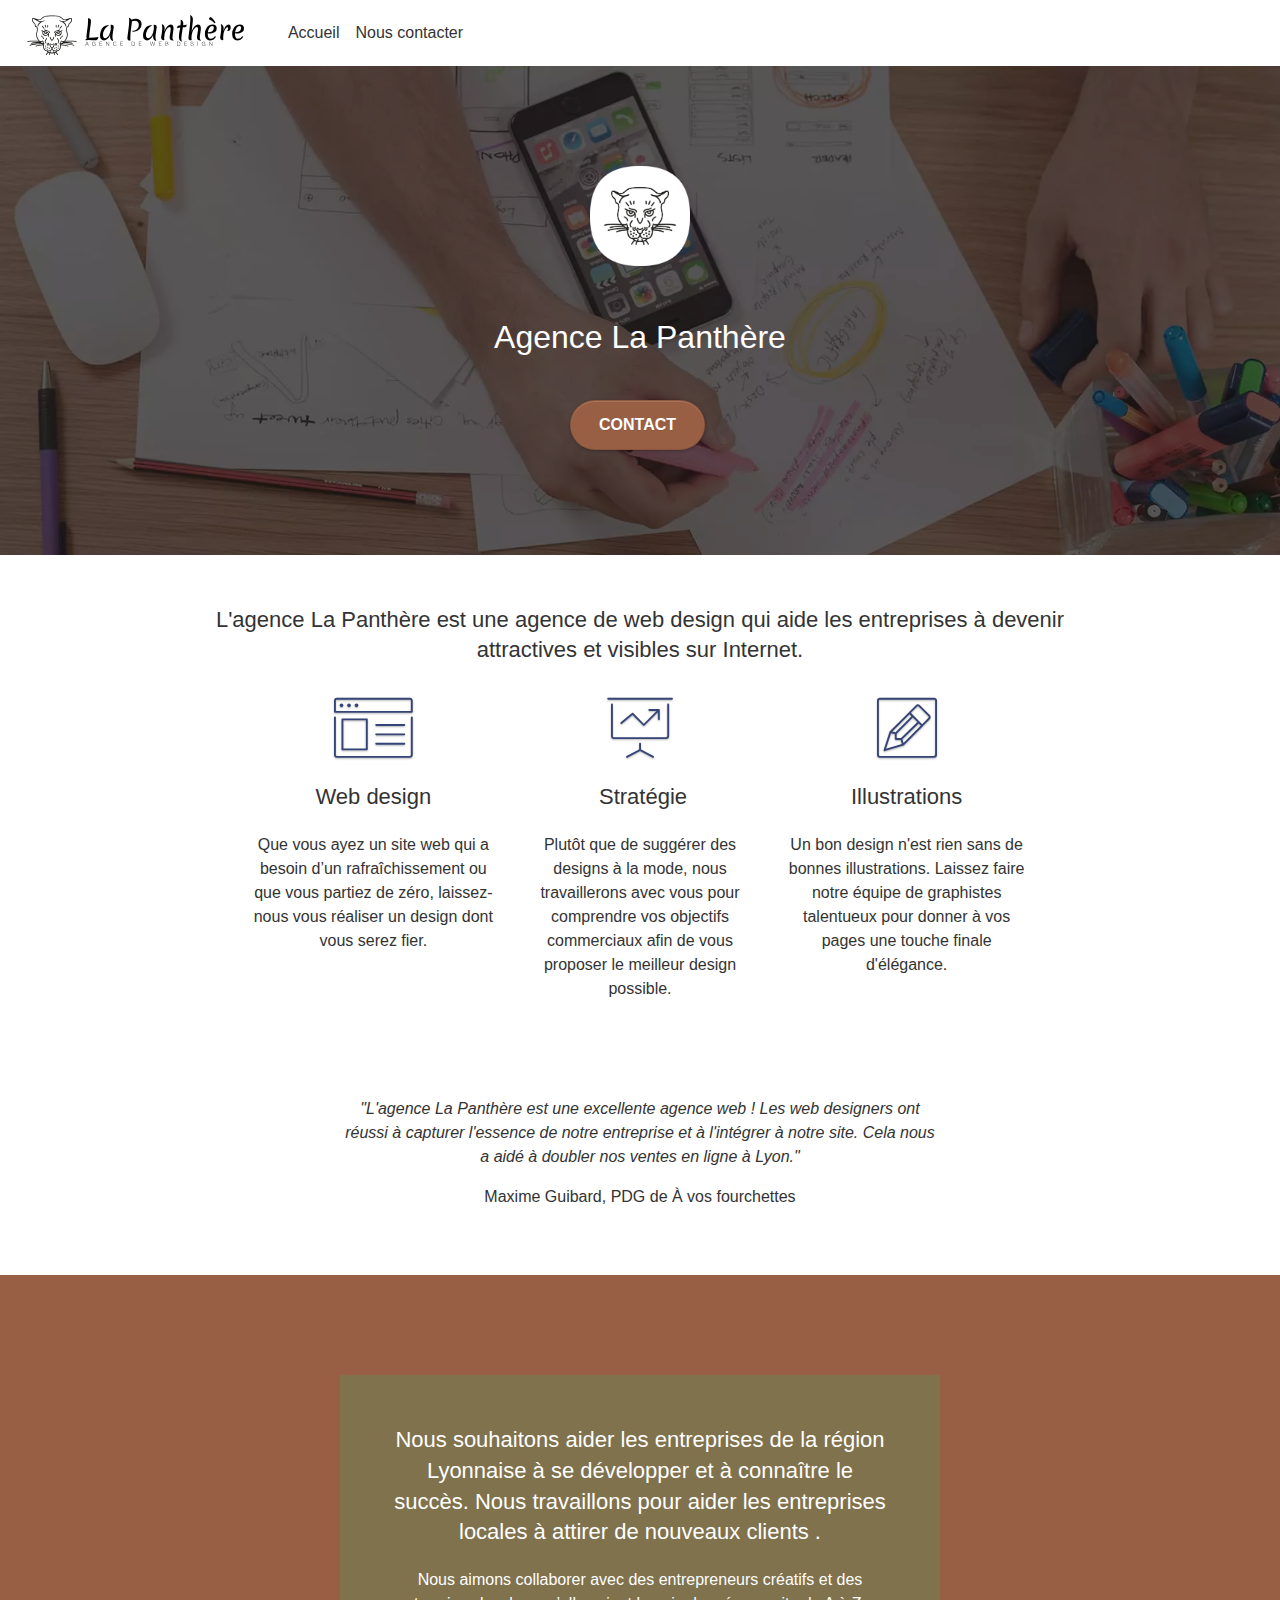
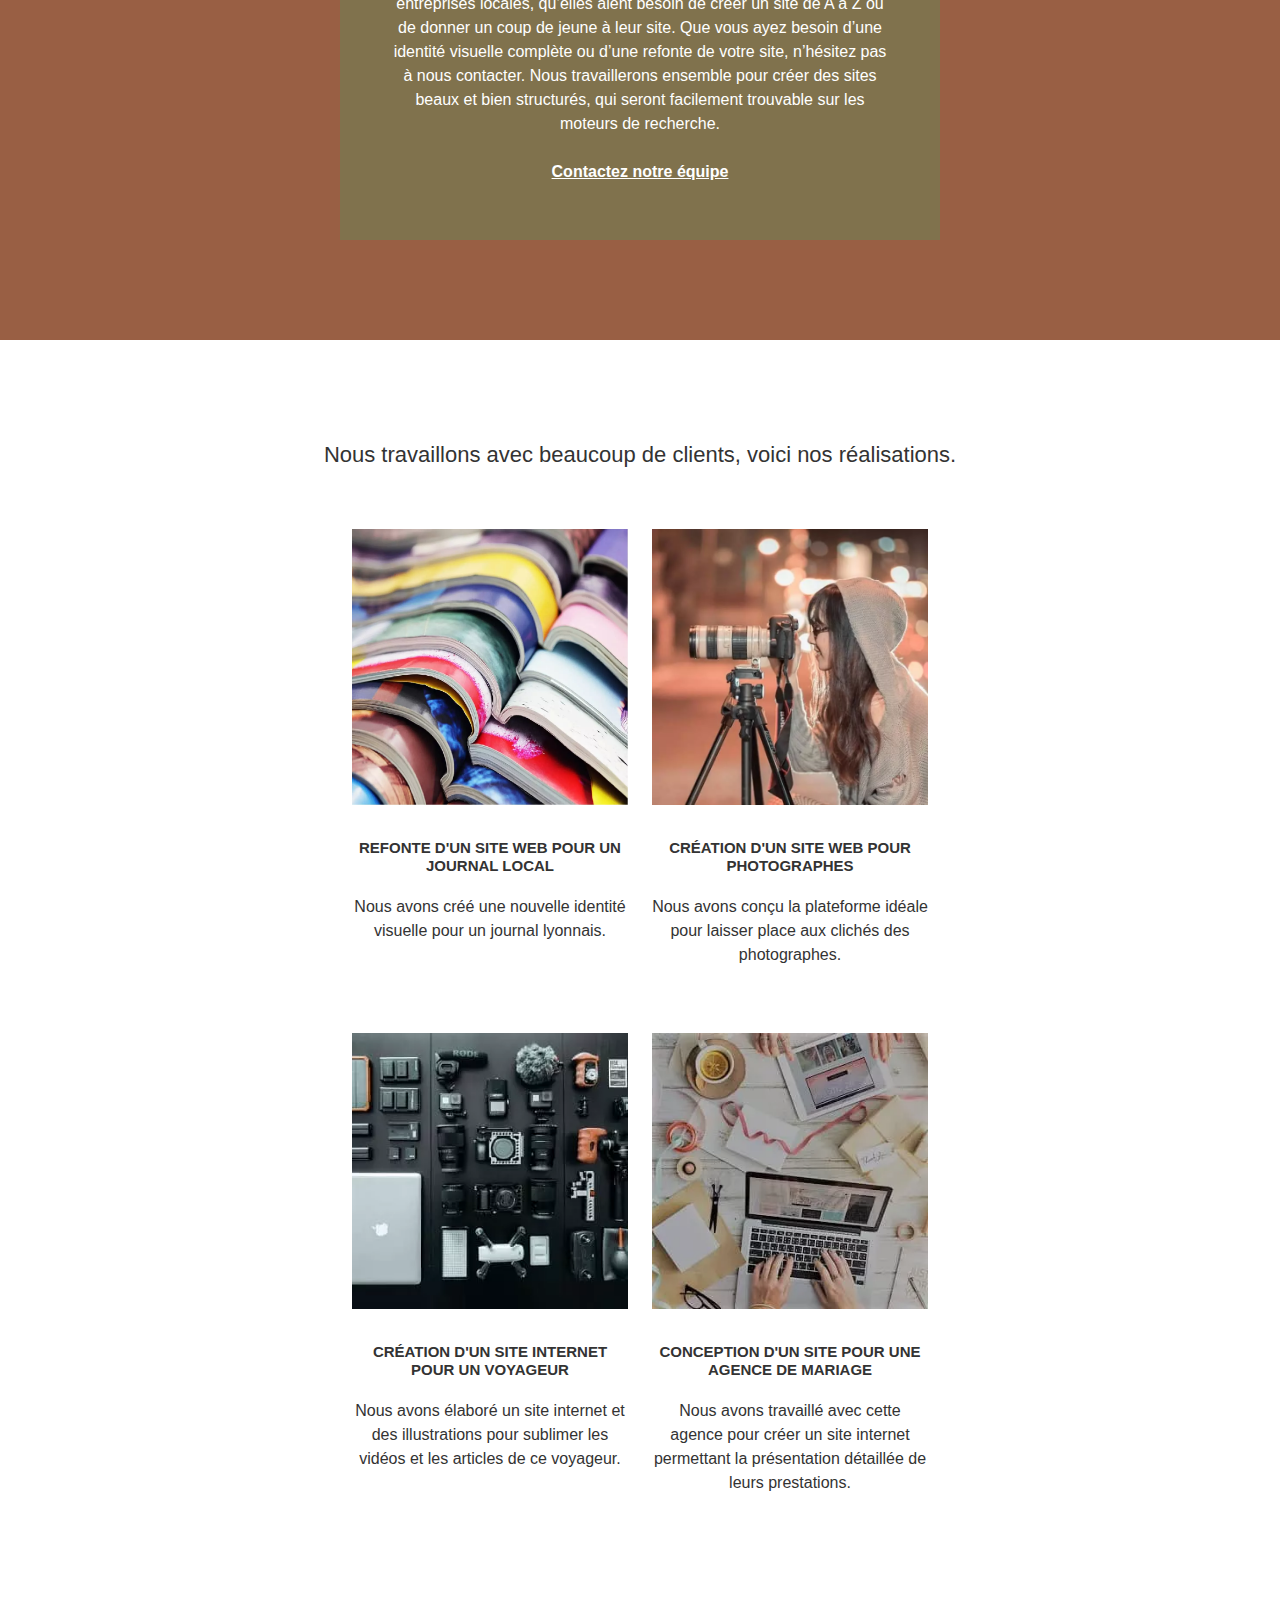
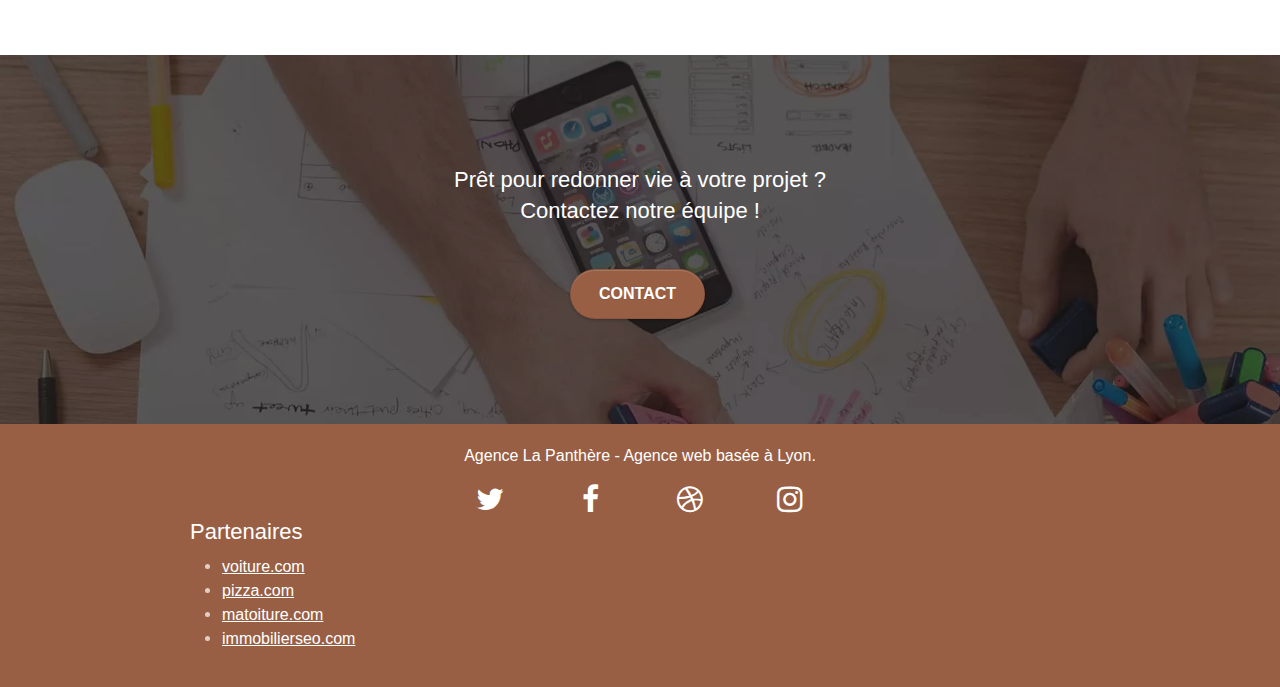
<file: index.html>
<!doctype html>
<html lang="fr">

<head>
	<meta charset="utf-8">
	<meta name="description"
		content="L'agence La Panthère est une agence de web design qui aide les entreprises à devenir attractives et visibles sur Internet.">
	<meta name="viewport" content="width=device-width, initial-scale=1.0, viewport-fit=cover">
	<link rel="shortcut icon" type="image/png" href="favicon.jpg">

	<link rel="stylesheet" type="text/css" href="./css/bootstrap.css">
	<link rel="stylesheet" type="text/css" href="style.css">
	<link rel="stylesheet" type="text/css" href="./css/font-awesome.css">
	<link rel="stylesheet" type="text/css" href="./css/et-line.css">
	<link rel="stylesheet" type="text/css" href="./css/normalize.css">


	<script src="./js/jquery-3.6.1.js" async></script>
	<script src="./js/bootstrap.js" async></script>
	<script src="./js/blocs.js" async></script>
	<script src="./js/jquery.touchSwipe.js" async></script>

	<title>La Panthère - Agence de web design</title>


	<!-- Analytics -->

	<!-- Google tag (gtag.js) -->
	<script async src="https://www.googletagmanager.com/gtag/js?id=G-NSWCJ4ZH9M"></script>
	<script>
		window.dataLayer = window.dataLayer || [];
		function gtag() { dataLayer.push(arguments); }
		gtag('js', new Date());

		gtag('config', 'G-NSWCJ4ZH9M');
	</script>

	<!-- Analytics END -->

</head>

<body>
<header class="bgc-white l-bloc">
	<nav class="navbar navbar-expand-lg">
		<div class="container-fluid">
			<a class="navbar-brand" href="index.html">
				<img src="img/agence-la-panthere-monochrome.svg" alt="logo de La Panthère" height="40" >
			</a>
			<button class="navbar-toggler" type="button" data-bs-toggle="collapse" data-bs-target="#navbarSupportedContent" aria-controls="navbarSupportedContent" aria-expanded="false" aria-label="Toggle navigation">
				<span class="navbar-toggler-icon"></span>
			</button>
			<div class="collapse navbar-collapse" id="navbarSupportedContent">
				<ul class="navbar-nav me-auto mb-2 mb-lg-0">
					<li class="nav-item">
						<a class="nav-link" href="index.html">Accueil</a>
					</li>
					<li class="nav-item">
						<a class="nav-link" href="contact.html">Nous contacter</a>
					</li>
				</ul>
			</div>
		</div>
	</nav>
</header>

	<main>
		<!-- bloc-1-presentation -->
		<section class="d-bloc bg-t-edge b-parallax"
			id="bloc-1-hero">
			<div class="container bloc-lg bg-banniere">
				<div class="row tight-width-whitespace">
					<div class="col-sm-12" id="presentation-text">
						<img src="img/logo.png" class="center-block image-resize-mode" width="100"
							alt="Logo du site La Panthère" >
						<h1 class="text-center hero-bloc-text white">
							Agence La Panthère
						</h1>
						<div class="text-center">
							<a href="contact.html" class="btn btn-lg btn-clean btn-rd cta-hero btn-atomic-tangerine"
								id="cta-hero">Contact</a>
						</div>
					</div>
				</div>
			</div>
		</section>
		<!-- bloc-1-presentation END -->

		<!-- bloc-2-services -->
		<section class="bgc-white l-bloc container bloc-md" id="bloc-2-services">
			<div class="row">
				<div class="col-sm-12 text-center">
					<h2>L'agence La Panthère est une agence de web design qui aide les entreprises à devenir attractives
						et visibles sur Internet.</h2>
				</div>
			</div>
			<div class="row voffset-lg med-width-whitespace">
				<div class="col-sm-4">
					<div class="text-center">
						<span class="et-icon-browser sm-shadow icon-dark-slate-blue icons icon-lg"></span>
					</div>
					<h2 class="mg-md text-center">
						Web design
					</h2>
					<p class="text-center ">
						Que vous ayez un site web qui a besoin d&rsquo;un rafraîchissement ou que vous partiez de
						zéro, laissez-nous vous réaliser un design dont vous serez fier.
					</p>
				</div>
				<div class="col-sm-4">
					<div class="text-center">
						<span class="et-icon-presentation sm-shadow icon-dark-slate-blue icons icon-lg"></span>
					</div>
					<h2 class="mg-md text-center">
						&nbsp;Stratégie
					</h2>
					<p class="text-center ">
						Plutôt que de suggérer des designs à la mode, nous travaillerons avec vous pour comprendre
						vos objectifs commerciaux afin de vous proposer le meilleur design possible.<br>
					</p>
				</div>
				<div class="col-sm-4">
					<div class="text-center">
						<span class="et-icon-edit sm-shadow icon-dark-slate-blue icons icon-lg"></span>
					</div>
					<h2 class="mg-md text-center">
						Illustrations
					</h2>
					<p class="text-center ">
						Un bon design n'est rien sans de bonnes illustrations. Laissez faire notre équipe de
						graphistes talentueux pour donner à vos pages une touche finale d'élégance.
					</p>
				</div>
			</div>
			<div class="row voffset-lg voffset" id="testimonial">
				<div class="col-xs-12 col-md-8 col-md-offset-2 text-center">
					<blockquote>
						<p>"L'agence La Panthère est une excellente agence web ! Les web designers ont réussi à
							capturer l'essence de notre entreprise et à l'intégrer à notre site. Cela nous a aidé à
							doubler nos ventes en ligne à Lyon."</p>
					</blockquote>
					<p>Maxime Guibard, PDG de À vos fourchettes</p>
				</div>
			</div>
		</section>
		<!-- bloc-2-services END -->

		<!-- bloc-3-what-i-do -->
		<section class="tc-white bgc-atomic-tangerine bg-presentation d-bloc b-parallax"
			id="bloc-3-what-i-do">
			<div class="container bloc-lg">
				<div class="row tight-width-whitespace black-background">
					<div class="col-sm-12">
						<h2 class="mg-md text-center white">
							Nous souhaitons aider les entreprises de la région Lyonnaise à se développer et à connaître
							le succès. Nous travaillons pour aider les entreprises locales à attirer de nouveaux clients
							.<br>
						</h2>
						<p class="text-center white">
							Nous aimons collaborer avec des entrepreneurs créatifs et des entreprises locales, qu’elles
							aient besoin de créer un site de A à Z ou de donner un coup de jeune à leur site. Que vous
							ayez besoin d’une identité visuelle complète ou d’une refonte de votre site, n’hésitez pas à
							nous contacter. Nous travaillerons ensemble pour créer des sites beaux et bien structurés,
							qui seront facilement trouvable sur les moteurs de recherche. <br><br><a
								class="ltc-white bold-link" href="contact.html">Contactez notre équipe</a><br>
						</p>
					</div>
				</div>
			</div>
		</section>
		<!-- bloc-3-what-i-do END -->

		<!-- bloc-4-portfolio -->
		<section class="bgc-white bg-lines-h2-bg bg-repeat l-bloc" id="bloc-4-portfolio">
			<div class="container bloc-lg">
				<div class="row">
					<div class="col-sm-12 text-center">
						<h2>Nous travaillons avec beaucoup de clients, voici nos réalisations.</h2>
					</div>
				</div>
				<div class="row tight-width-whitespace portfolio-row">
					<article class="col-sm-6">
						<a href="#" data-lightbox="img/1.webp" data-gallery-id="gallery-1"
							data-caption="Refonte d'un site web pour un journal local" data-frame="snapshot-lb"><img
								src="img/pile-de-livres-ouverts.webp" alt="Pile de livres ouverts"
								class="img-responsive portfolio-thumb"
								width="276" height="276"></a>
						<h3 class="mg-md text-center">
							Refonte d'un site web pour un journal local
						</h3>
						<p class="text-center">
							Nous avons créé une nouvelle identité visuelle pour un journal lyonnais.
						</p>
					</article>
					<article class="col-sm-6">
						<a href="#" data-lightbox="img/2.webp" data-gallery-id="gallery-1"
							data-caption="Création d'un site web pour photographes" data-frame="snapshot-lb"><img
								src="img/photographe-de-profil-avec-son-appareil-photo.webp" class="img-responsive portfolio-thumb"
								alt="Photographe de profil avec son appareil photo"
								width="276" height="276"></a>
						<h3 class="mg-md text-center">
							Création d'un site web pour photographes
						</h3>
						<p class="text-center">
							Nous avons conçu la plateforme idéale pour laisser place aux clichés des photographes.
						</p>
					</article>
				</div>
				<div class="row tight-width-whitespace portfolio-row">
					<article class="col-sm-6">
						<a href="#" data-lightbox="img/3.webp" data-gallery-id="gallery-1"
							data-caption="Création d'un site internet pour un voyageur" data-frame="snapshot-lb"><img
								src="img/matériel-de-photographie-disposé-sur-une-table.webp" class="img-responsive portfolio-thumb"
								alt="Matériel de photographie disposé sur une table"
								width="276" height="276"></a>
						<h3 class="mg-md text-center">
							Création d'un site internet pour un voyageur
						</h3>
						<p class="text-center">
							Nous avons élaboré un site internet et des illustrations pour sublimer les vidéos et les
							articles de ce voyageur.
						</p>
					</article>
					<article class="col-sm-6">
						<a href="#" data-lightbox="img/4.webp" data-gallery-id="gallery-1"
							data-caption="Conception d'un site pour une agence de mariage" data-frame="snapshot-lb"><img
								src="img/fournitures-du-bureau-disposées-sur-in-table.webp" class="img-responsive portfolio-thumb"
								alt="Fournitures du bureau disposées sur in table"
								width="276" height="276"></a>
						<h3 class="mg-md text-center">
							Conception d'un site pour une agence de mariage
						</h3>
						<p class="text-center">
							Nous avons travaillé avec cette agence pour créer un site internet permettant la
							présentation détaillée de leurs prestations.
						</p>
					</article>
				</div>
			</div>
		</section>
		<!-- bloc-4-portfolio END -->

		<!-- bloc-5-cta -->
		<section class="d-bloc" id="bloc-5-cta">
			<div class="container bloc-lg bg-banniere">
				<div class="row">
					<div class="col-sm-12 text-center">
						<h2 class="mg-md text-center white">
							Prêt pour redonner vie à votre projet ?<br>Contactez notre équipe !
						</h2>
						<a href="contact.html"
							class="btn btn-atomic-tangerine btn-clean btn-rd btn-lg cta-hero">Contact</a>
					</div>
				</div>
			</div>
		</section>
		<!-- bloc-5-cta END -->
	</main>
	<footer class="bgc-atomic-tangerine d-bloc">
		<div class="container bloc-sm">
			<div class="row">
				<div class="col-sm-12">
					<p class="text-center white">
						Agence La Panthère - Agence web basée à Lyon.<br>
					</p>
					<div class="row row-no-gutters social">
						<div class="col-sm-3">
							<div class="text-center">
								<a class="social" href="https://twitter.com"  aria-label="Twitter">
									<i class="fa fa-twitter icon-md"></i>
								</a>
							</div>
						</div>
						<div class="col-sm-3">
							<div class="text-center">
								<a class="social" href="https://facebook.com" aria-label="Facebook">
									<i class="fa fa-facebook icon-md"></i>
								</a>
							</div>
						</div>
						<div class="col-sm-3">
							<div class="text-center">
								<a class="social" href="https://dribbble.com" aria-label="Dribbble">
									<i class="fa fa-dribbble icon-md"></i>
								</a>
							</div>
						</div>
						<div class="col-sm-3">
							<div class="text-center">
								<a class="social" href="https://instagram.com" aria-label="Instagram">
									<i class="fa fa-instagram icon-md"></i>
								</a>
							</div>
						</div>
					</div>
					<div class="col-sm-4">
						<h2 class="white">Partenaires</h2>
						<ul>
							<li><a class="white" href="voiture.com">voiture.com</a></li>
							<li><a class="white" href="pizza.com">pizza.com</a></li>
							<li><a class="white" href="matoiture.com">matoiture.com</a></li>
							<li><a class="white" href="immobilierseo.com">immobilierseo.com</a></li>
						</ul>
					</div>
				</div>
			</div>
		</div>
	</footer>
</body>

</html>
</file>
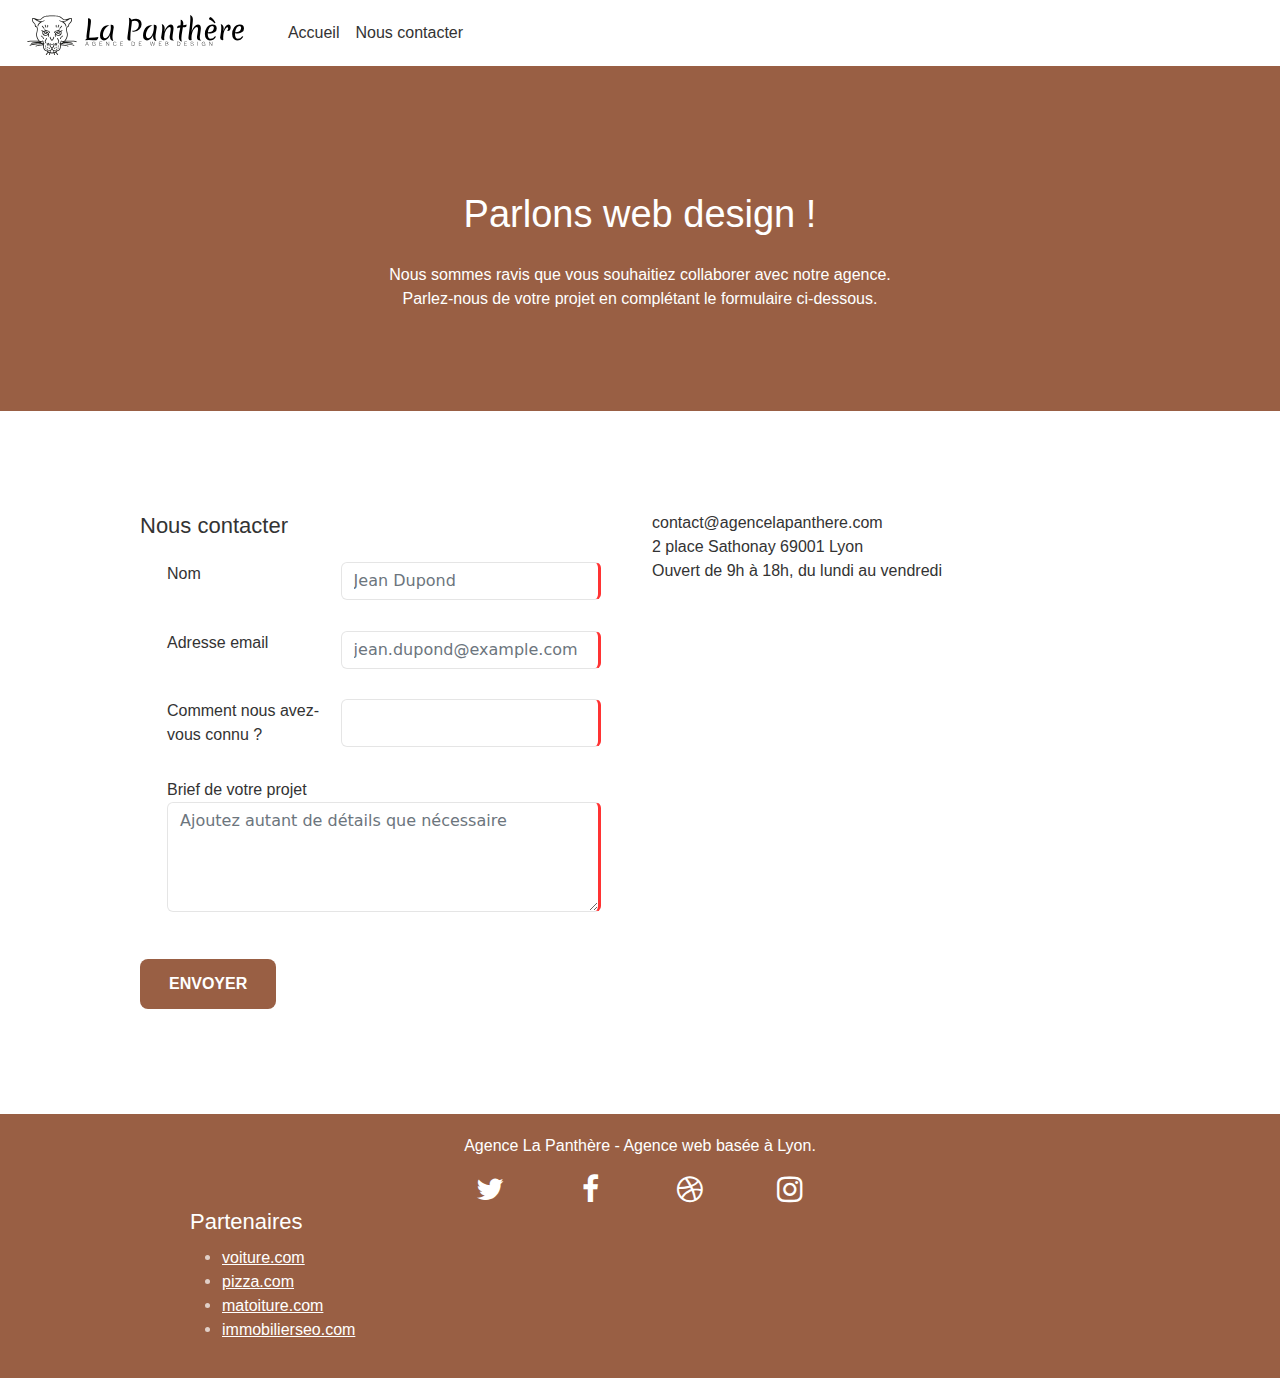
<file: contact.html>
<!doctype html>
<html lang="fr">

<head>
	<meta charset="utf-8">
	<meta name="description"
		content="L'agence La Panthère est une agence de web design qui aide les entreprises à devenir attractives et visibles sur Internet.">
	<meta name="viewport" content="width=device-width, initial-scale=1.0, viewport-fit=cover">
	<link rel="shortcut icon" type="image/png" href="favicon.jpg">

	<link rel="stylesheet" type="text/css" href="./css/bootstrap.css">
	<link rel="stylesheet" type="text/css" href="style.css">
	<link rel="stylesheet" type="text/css" href="./css/font-awesome.css">
	<link rel="stylesheet" type="text/css" href="./css/et-line.css">
	<link rel="stylesheet" type="text/css" href="./css/normalize.css">

	<script src="./js/jquery-3.6.1.js" async></script>
	<script src="./js/bootstrap.js" async></script>
	<script src="./js/blocs.js" async></script>
	<script src="./js/jquery.touchSwipe.js" async></script>

	<title>La Panthère - Agence de web design</title>


	<!-- Analytics -->

	<!-- Google tag (gtag.js) -->
	<script async src="https://www.googletagmanager.com/gtag/js?id=G-NSWCJ4ZH9M"></script>
	<script>
		window.dataLayer = window.dataLayer || [];
		function gtag() { dataLayer.push(arguments); }
		gtag('js', new Date());

		gtag('config', 'G-NSWCJ4ZH9M');
	</script>

	<!-- Analytics END -->

</head>

<body>
	<header class="bgc-white l-bloc">
		<nav class="navbar navbar-expand-lg">
			<div class="container-fluid">
			  <a class="navbar-brand" href="index.html">
				<img src="img/agence-la-panthere-monochrome.svg" alt="logo de La Panthère" height="40" >
			  </a>
			  <button class="navbar-toggler" type="button" data-bs-toggle="collapse" data-bs-target="#navbarSupportedContent" aria-controls="navbarSupportedContent" aria-expanded="false" aria-label="Toggle navigation">
				<span class="navbar-toggler-icon"></span>
			  </button>
			  <div class="collapse navbar-collapse" id="navbarSupportedContent">
				<ul class="navbar-nav me-auto mb-2 mb-lg-0">
					<li class="nav-item">
						<a class="nav-link" href="index.html">Accueil</a>
					</li>
					<li class="nav-item">
						<a class="nav-link" href="contact.html">Nous contacter</a>
					</li>
				</ul>
			  </div>
			</div>
		  </nav>
	</header>
	<main>
		<!-- bloc-6 -->
		<section class="bg-dots-bg bg-repeat bgc-atomic-tangerine d-bloc" id="bloc-6">
			<div class="container bloc-lg">
				<div class="row">
					<div class="col-sm-12">
						<h1 class="text-center hero-bloc-text white">
							Parlons web design !
						</h1>
						<p class="text-center mg-lg white tight-width-whitespace">
							Nous sommes ravis que vous souhaitiez collaborer avec notre agence.<br>
							Parlez-nous de votre projet en complétant le formulaire ci-dessous.
						</p>
					</div>
				</div>
			</div>
		</section>
		<!-- bloc-6 END -->

		<!-- bloc-7 -->
		<section class="bgc-white l-bloc" id="bloc-7">
			<div class="container bloc-lg">
				<div class="row">
					<div class="col-sm-6">
						<h2>Nous contacter</h2>
						<form method="post">
							<fieldset>
								<label>
									Nom
								</label>
								<input name="name" type="text" class="form-control" placeholder="Jean Dupond" size="25"
									required >
							</fieldset>
							<fieldset>
								<label>
									Adresse email
								</label>
								<input name="email" class="form-control" type="email"
									placeholder="jean.dupond@example.com" required >
							</fieldset>
							<fieldset>
								<label>
									Comment nous avez-vous connu ?
								</label>
								<input name="known-from" type="text" class="form-control" required >
							</fieldset>
							<fieldset id="project-description">
								<label>
									Brief de votre projet
								</label>
								<textarea name="message" class="form-control" rows="4" cols="50"
									placeholder="Ajoutez autant de détails que nécessaire" required></textarea>
							</fieldset>
							<button class="bloc-button btn btn-lg btn-block cta-hero btn-atomic-tangerine"
								type="submit">
								Envoyer
							</button>
						</form>
					</div>
					<div class="col-sm-6">
						<p>
							contact@agencelapanthere.com<br>2 place Sathonay 69001 Lyon<br>Ouvert de 9h à 18h, du lundi
							au vendredi<br>
						</p>
					</div>
				</div>
			</div>
		</section>
		<!-- bloc-7 END -->

		<!-- ScrollToTop Button -->
		<a class="bloc-button btn btn-d scrollToTop" onclick="scrollToTarget('1')"><span
				class="fa fa-chevron-up"></span></a>
		<!-- ScrollToTop Button END-->
	</main>
	<footer class="bgc-atomic-tangerine d-bloc">
		<div class="container bloc-sm">
			<div class="row">
				<div class="col-sm-12">
					<p class="text-center white">
						Agence La Panthère - Agence web basée à Lyon.<br>
					</p>
					<div class="row row-no-gutters social">
						<div class="col-sm-3">
							<div class="text-center">
								<a class="social" href="https://twitter.com"  aria-label="Twitter">
									<i class="fa fa-twitter icon-md"></i>
								</a>
							</div>
						</div>
						<div class="col-sm-3">
							<div class="text-center">
								<a class="social" href="https://facebook.com" aria-label="Facebook">
									<i class="fa fa-facebook icon-md"></i>
								</a>
							</div>
						</div>
						<div class="col-sm-3">
							<div class="text-center">
								<a class="social" href="https://dribbble.com" aria-label="Dribbble">
									<i class="fa fa-dribbble icon-md"></i>
								</a>
							</div>
						</div>
						<div class="col-sm-3">
							<div class="text-center">
								<a class="social" href="https://instagram.com" aria-label="Instagram">
									<i class="fa fa-instagram icon-md"></i>
								</a>
							</div>
						</div>
					</div>
					<div class="col-sm-4">
						<h2 class="white">Partenaires</h2>
						<ul>
							<li><a class="white" href="voiture.com">voiture.com</a></li>
							<li><a class="white" href="pizza.com">pizza.com</a></li>
							<li><a class="white" href="matoiture.com">matoiture.com</a></li>
							<li><a class="white" href="immobilierseo.com">immobilierseo.com</a></li>
						</ul>
					</div>
				</div>
			</div>
		</div>
	</footer>
</body>

</html>
</file>
<file: style.css>
body {
    margin: 0;
    padding: 0;
    background: #FFF;
    overflow-x: hidden;
    -webkit-font-smoothing: antialiased;
    -moz-osx-font-smoothing: grayscale;
}

a,
button {
    transition: all .3s ease-in-out;
    outline: none!important;
}

a:hover {
    text-decoration: none;
    cursor: pointer;
}

#page-loading-blocs-notifaction {
    position: fixed;
    top: 0;
    bottom: 0;
    width: 100%;
    z-index: 100000;
    background: #FFFFFF url("img/pageload-spinner.gif") no-repeat center center;
}

section {
    width: 100%;
    clear: both;
    background: 50% 50% no-repeat;
    padding: 0 50px;
    -webkit-background-size: cover;
    -moz-background-size: cover;
    -o-background-size: cover;
    background-size: cover;
    position: relative;
}

section .container {
    padding-left: 0;
    padding-right: 0;
}

.bloc-lg {
    padding: 100px 50px;
}

.bloc-md {
    padding: 50px;
}

.bloc-sm {
    padding: 20px 50px;
}

.bg-center,
.bg-l-edge,
.bg-r-edge,
.bg-t-edge,
.bg-b-edge,
.bg-tl-edge,
.bg-bl-edge,
.bg-tr-edge,
.bg-br-edge,
.bg-repeat {
    -webkit-background-size: auto!important;
    -moz-background-size: auto!important;
    -o-background-size: auto!important;
    background-size: auto!important;
}

.bg-repeat {
    background: repeat;
}

.bg-t-edge {
    background: top no-repeat;
}

.b-parallax {
    background-attachment: fixed;
}

.d-bloc {
    color: rgba(255, 255, 255, .7);
}

.d-bloc button:hover {
    color: rgba(255, 255, 255, .9);
}

.d-bloc .icon-round,
.d-bloc .icon-square,
.d-bloc .icon-rounded,
.d-bloc .icon-semi-rounded-a,
.d-bloc .icon-semi-rounded-b {
    border-color: rgba(255, 255, 255, .9);
}

.d-bloc .divider-h span {
    border-color: rgba(255, 255, 255, .2);
}

.d-bloc .a-btn,
.d-bloc .navbar a,
.d-bloc .navbar-brand,
.d-bloc a .icon-sm,
.d-bloc a .icon-md,
.d-bloc a .icon-lg,
.d-bloc a .icon-xl,
.d-bloc h1 a,
.d-bloc h2 a,
.d-bloc h3 a,
.d-bloc h4 a,
.d-bloc h5 a,
.d-bloc h6 a,
.d-bloc p a {
    color: white;
}

.d-bloc .a-btn:hover,
.d-bloc .navbar a:hover,
.d-bloc .navbar-brand:hover,
.d-bloc a:hover .icon-sm,
.d-bloc a:hover .icon-md,
.d-bloc a:hover .icon-lg,
.d-bloc a:hover .icon-xl,
.d-bloc h1 a:hover,
.d-bloc h2 a:hover,
.d-bloc h3 a:hover,
.d-bloc h4 a:hover,
.d-bloc h5 a:hover,
.d-bloc h6 a:hover,
.d-bloc p a:hover {
    color: rgba(255, 255, 255, 1);
}

.d-bloc .navbar-toggle .icon-bar {
    background: rgba(255, 255, 255, 1);
}

.d-bloc .btn-wire,
.d-bloc .btn-wire:hover {
    color: rgba(255, 255, 255, 1);
    border-color: rgba(255, 255, 255, 1);
}

.d-bloc .panel {
    color: rgba(0, 0, 0, .5);
}

.d-bloc .panel button:hover {
    color: rgba(0, 0, 0, .7);
}

.d-bloc .panel icon {
    border-color: rgba(0, 0, 0, .7);
}

.d-bloc .panel .divider-h span {
    border-color: rgba(0, 0, 0, .1);
}

.d-bloc .panel .a-btn {
    color: rgba(0, 0, 0, .6);
}

.d-bloc .panel .a-btn:hover {
    color: rgba(0, 0, 0, 1);
}

.d-bloc .panel .btn-wire,
.d-bloc .panel .btn-wire:hover {
    color: rgba(0, 0, 0, .7);
    border-color: rgba(0, 0, 0, .3);
}

.d-bloc .panel,
.l-bloc {
    color: rgba(0, 0, 0, .5);
}

.d-bloc .panel button:hover,
.l-bloc button:hover {
    color: rgba(0, 0, 0, .7);
}

.l-bloc .icon-round,
.l-bloc .icon-square,
.l-bloc .icon-rounded,
.l-bloc .icon-semi-rounded-a,
.l-bloc .icon-semi-rounded-b {
    border-color: rgba(0, 0, 0, .7);
}

.d-bloc .panel .divider-h span,
.l-bloc .divider-h span {
    border-color: rgba(0, 0, 0, .1);
}

.d-bloc .panel .a-btn,
.l-bloc .a-btn,
.l-bloc .navbar a,
.l-bloc .navbar-brand,
.l-bloc a .icon-sm,
.l-bloc a .icon-md,
.l-bloc a .icon-lg,
.l-bloc a .icon-xl,
.l-bloc h1 a,
.l-bloc h2 a,
.l-bloc h3 a,
.l-bloc h4 a,
.l-bloc h5 a,
.l-bloc h6 a,
.l-bloc p a {
    color: rgba(0, 0, 0, .6);
}

.d-bloc .panel .a-btn:hover,
.l-bloc .a-btn:hover,
.l-bloc .navbar a:hover,
.l-bloc .navbar-brand:hover,
.l-bloc a:hover .icon-sm,
.l-bloc a:hover .icon-md,
.l-bloc a:hover .icon-lg,
.l-bloc a:hover .icon-xl,
.l-bloc h1 a:hover,
.l-bloc h2 a:hover,
.l-bloc h3 a:hover,
.l-bloc h4 a:hover,
.l-bloc h5 a:hover,
.l-bloc h6 a:hover,
.l-bloc p a:hover {
    color: rgba(0, 0, 0, 1);
}

.l-bloc .navbar-toggle .icon-bar {
    color: rgba(0, 0, 0, .6);
}

.d-bloc .panel .btn-wire,
.d-bloc .panel .btn-wire:hover,
.l-bloc .btn-wire,
.l-bloc .btn-wire:hover {
    color: rgba(0, 0, 0, .7);
    border-color: rgba(0, 0, 0, .3);
}

.voffset {
    margin-top: 30px;
}

.voffset-lg {
    margin-top: 80px;
}

.row-no-gutters {
    margin-right: 0;
    margin-left: 0;
}

.row.row-no-gutters > [class^="col-"],
.row.row-no-gutters > [class*=" col-"] {
    padding-right: 0;
    padding-left: 0;
}

#bloc-1-hero h1 {
    font-size: 32px;
}

.navbar {
    margin-bottom: 0;
    z-index: 1;
}

.navbar-brand {
    height: auto;
    padding: 3px 15px;
    font-size: 25px;
    font-weight: normal;
    font-weight: 600;
    line-height: 44px;
}

.navbar-brand img {
    max-height: 200px;
    margin: 0 5px 0 0;
    display: inline;
}

.navbar-brand img[src$=svg] {
    min-width: 100px;
}

.nav-center .navbar-brand img {
    margin: 0;
}

.navbar .nav {
    padding-top: 2px;
    margin-right: -16px;
    float: right;
    z-index: 1;
}

.nav > li {
    float: left;
    margin-top: 4px;
    font-size: 16px;
}

.navbar-nav .open .dropdown-menu > li > a {
    text-align: inherit;
}

.nav > li a:hover,
.nav > li a:focus {
    background: transparent;
}

.navbar-toggle {
    margin: 10px 10px 0 0;
    border: 0px;
}

.navbar-toggle:hover {
    background: transparent!important;
}

.navbar-toggle .icon-bar {
    background-color: rgba(0, 0, 0, .5);
    width: 26px;
}

.nav-invert .navbar .nav {
    float: left;
}

.nav-invert .navbar-header,
.nav-invert .navbar-brand {
    float: right;
    position: relative;
    z-index: 2;
}

@media (min-width: 768px) {
    .site-navigation {
        position: absolute;
        top: 50%;
        right: 20px;
        transform: translate(0, -50%);
        -webkit-transform: translateY(-50%);
    }
    .nav > li .dropdown-menu a,
    .nav > li .dropdown-menu a:hover {
        color: #484848;
    }
    .nav-invert .site-navigation {
        left: 0;
        right: 0;
    }
    .nav-center {
        text-align: center;
    }
    .nav-center .navbar-header {
        width: 100%;
    }
    .nav-center .navbar-header,
    .nav-center .navbar-brand,
    .nav-center .nav > li {
        float: none;
        display: inline-block;
    }
    .nav-center .site-navigation {
        position: relative;
        width: 100%;
        right: 0;
        margin-right: 0px;
        margin-top: 20px;
    }
    .nav-center.mini-nav .navbar-toggle {
        float: none;
        margin: 10px auto 0;
    }
}

.nav > li > .dropdown a {
    background: none!important;
    display: block;
    padding: 14px 15px;
}

nav .caret {
    margin: 0 5px;
}

.dropdown-menu .dropdown-menu {
    top: -8px;
    left: 100%;
}

.dropdown-menu .dropmenu-flow-right {
    top: 100%;
    left: 0;
    margin-left: -1px;
    border-top-left-radius: 0;
    border-top-right-radius: 0;
}

.dropdown-menu .dropdown span {
    border: 4px solid black;
    border-top-color: transparent;
    border-right-color: transparent;
    border-bottom-color: transparent;
    margin: 6px -5px 0 0!important;
    float: right;
}

.mg-md {
    margin-top: 10px;
    margin-bottom: 20px;
}

.mg-lg {
    margin-top: 10px;
    margin-bottom: 40px;
}

.btn {
    margin: 0 5px 5px 0;
}

.btn.pull-right {
    margin: 0 0 5px 5px;
}

.btn-d,
.btn-d:hover,
.btn-d:focus {
    color: #FFF;
    background: rgba(0, 0, 0, .3);
}

button {
    outline: none!important;
}

.btn-rd {
    border-radius: 40px;
}

.btn-clean {
    border: 1px solid rgba(0, 0, 0, .08);
    border-bottom-color: rgba(0, 0, 0, .1);
    text-shadow: 0 1px 0 rgba(0, 0, 1, .1);
    box-shadow: 0 1px 3px rgba(0, 0, 1, .25), inset 0 1px 0 0 rgba(255, 255, 255, .15);
}

.icon-md {
    font-size: 30px!important;
}

.icon-lg {
    font-size: 60px!important;
}

.sm-shadow {
    text-shadow: 0 1px 2px rgba(0, 0, 0, .3);
}

.panel-sq,
.panel-sq .panel-heading,
.panel-sq .panel-footer {
    border-radius: 0;
}

.panel-rd {
    border-radius: 30px;
}

.panel-rd .panel-heading {
    border-radius: 29px 29px 0 0;
}

.panel-rd .panel-footer {
    border-radius: 0 0 29px 29px;
}

.form-control {
    border-color: rgba(0, 0, 0, .1);
    box-shadow: none;
}

.scrollToTop {
    width: 40px;
    height: 40px;
    position: fixed;
    bottom: 20px;
    right: 20px;
    opacity: 0;
    z-index: 500;
    transition: all .3s ease-in-out;
}

.scrollToTop span {
    margin-top: 6px;
}

.showScrollTop {
    font-size: 14px;
    opacity: 1;
}

a[data-lightbox] {
    position: relative;
    display: block;
    text-align: center;
}

a[data-lightbox]:hover::before {
    content: "+";
    font-family: "HelveticaNeue-Light", "Helvetica Neue Light", "Helvetica Neue", Helvetica, Arial;
    font-size: 32px;
    width: 50px;
    height: 50px;
    margin-left: -25px;
    border-radius: 50%;
    background: rgba(0, 0, 0, .6);
    color: #FFF;
    font-weight: 100;
    z-index: 1;
    position: absolute;
    top: 50%;
    transform: translateY(-50%);
    -webkit-transform: translateY(-50%);
}

a[data-lightbox]:hover img {
    opacity: 0.6;
    -webkit-animation-fill-mode: none;
    animation-fill-mode: none;
}

#lightbox-modal {
    display: flex;
    align-items: center;
}

#lightbox-modal .modal-dialog {
    width: 90%;
    max-width: 900px;
    margin: 0 auto 0;
}

#lightbox-modal .modal-dialog img {
    max-height: 90vh;
    margin: 0 auto;
}

.lightbox-caption {
    padding: 20px;
    color: #FFF;
    background: rgba(0, 0, 0, .5);
    position: absolute;
    left: 15px;
    right: 15px;
    bottom: 5px;
}

.close-lightbox {
    color: #FFF;
    font-size: 30px;
    position: absolute;
    top: 20px;
    right: 20px;
    z-index: 20;
    background: rgba(0, 0, 0, .5);
    border: none;
    line-height: 30px;
    padding: 0 9px 5px;
    opacity: 0.3;
}

.close-lightbox:hover,
.next-lightbox:hover,
.prev-lightbox:hover {
    opacity: 1.0;
    color: #FFF;
}

.next-lightbox,
.prev-lightbox {
    font-size: 20px;
    color: rgba(255, 255, 255, .9);
    background: rgba(0, 0, 0, .5);
    transition: all .2s ease-in-out;
    position: absolute;
    top: 45%;
    z-index: 1;
    opacity: 0.4;
}

.next-lightbox {
    padding: 6px 8px 1px 13px;
    right: 25px;
}

.prev-lightbox {
    padding: 6px 13px 1px 10px;
    left: 25px;
}

.snapshot-lb .modal-body {
    padding-bottom: 45px;
}

.snapshot-lb .lightbox-caption {
    padding: 0;
    color: rgba(0, 0, 0, .5);
    background: none;
}

h1,
h2,
h3,
h4,
h5,
h6,
p,
label,
.btn,
a {
    font-family: "helvetica";
    font-weight: 400;
    color: #333!important;
}

.container {
    max-width: 1000px;
}

.hero-bloc-text {
    font-size: 38px;
}

.hero-bloc-text-sub {
    font-size: 36px;
}

.statement-bloc-text {
    line-height: 26px;
    font-style: italic;
    font-size: 20px;
    text-align: center;
    font-weight: lighter;
    max-width: 520px;
    margin: auto auto auto auto;
}

.tight-width-whitespace {
    max-width: 600px;
    margin: auto auto auto auto;
}

.h1 {
    font-size: 20px;
    font-family: "Open Sans";
}

.cta-hero {
    margin-top: 22px;
    color: #FFFFFF!important;
    text-transform: uppercase;
    padding: 12px 28px 12px 28px;
    font-size: 16px;
    font-weight: 700;
}

.social {
    max-width: 400px;
    margin: auto auto auto auto;
}

h2 {
    font-size: 22px;
    line-height: 1.4em;
}

h3 {
    font-size: 15px;
    text-transform: uppercase;
    font-weight: 700;
    color: #333333!important;
}

.med-width-whitespace {
    max-width: 800px;
    margin: auto auto auto auto;
    box-shadow: 0px 0px 0px #000000;
}

h1 {
    color: #333333!important;
}

h4 {
    color: #333333!important;
}

.icons {
    margin-bottom: 14px;
    margin-top: 24px;
}

.white {
    color: #FFFFFF!important;
}

.portfolio-thumb {
    margin-bottom: 24px;
}

.portfolio-row {
    margin-bottom: 44px;
    margin-top: 50px;
}

.avatar {
    box-shadow: 0px 4px 9px rgba(0, 0, 0, 0.3);
}

.black-background {
    background-color: #80724d;
    padding: 40px 40px 40px 40px;
}

.bold-link {
    font-weight: 900;
    text-decoration: underline!important;
}

.bgc-white {
    background-color: #FFFFFF;
}

.bgc-dark-slate-blue {
    background-color: #364577;
}

.bgc-atomic-tangerine {
    background-color: #995f44;
}

.tc-white {
    color: #995f44!important;
}

.btn-atomic-tangerine {
    background: #995f44;
    color: #FFFFFF!important;
}

.btn-atomic-tangerine:hover {
    background: #c27956!important;
    color: #FFFFFF!important;
}

.ltc-white {
    color: #FFFFFF!important;
}

.ltc-white:hover {
    color: #cccccc!important;
}

.ltc-atomic-tangerine {
    color: #995f44!important;
}

.ltc-atomic-tangerine:hover {
    color: #c27956!important;
}

.icon-dark-slate-blue {
    color: #364577!important;
    border-color: #364577!important;
}

#bloc-5-cta {
    position: relative;
}

.bg-banniere::before {
    content: "";
    position: absolute;
    top: 0;
    right: 0;
    left: 0;
    bottom: 0;
    z-index: -1;
    background-image: url("img/agence-la-panthere.webp");
    background-size: cover;
    filter: brightness(60%);
}

#presentation-text {
    display: flex;
    flex-direction: column;
    align-items: center;
}

#presentation-text img {
    margin-bottom: 30px;
}

.bg-presentation {
    background-image: url("img/image-de-presentation.webp");
}

@media (max-width: 1024px) {
    section {
        padding-left: 20px;
        padding-right: 20px;
    }
    .bloc.full-width-bloc,
    .bloc-tile-2.full-width-bloc .container,
    .bloc-tile-3.full-width-bloc .container,
    .bloc-tile-4.full-width-bloc .container {
        padding-left: 0;
        padding-right: 0;
    }
}

@media (max-width: 992px) and (min-width: 768px) {
    .navbar .nav {
        max-width: 80%
    }
    .nav-center.navbar .nav {
        max-width: 100%
    }
}

@media only screen and (min-width: 768px) and (max-width: 1024px) and (orientation: landscape) {
    .b-parallax {
        background-attachment: scroll;
    }
}

@media only screen and (min-width: 1024px) and (max-width: 1366px) and (-webkit-min-device-pixel-ratio: 1.5) {
    .b-parallax {
        background-attachment: scroll;
    }
}

@media (max-width: 991px) {
    .container {
        width: 100%;
    }
    .b-parallax {
        background-attachment: scroll;
    }
    main,
    #hero-bloc {
        overflow-x: hidden;
        position: relative;
    }
    .bloc-group,
    .bloc-group section {
        display: block;
        width: 100%;
    }
    .bloc-fill-screen .fill-bloc-top-edge,
    .bloc-fill-screen .fill-bloc-bottom-edge {
        padding: 0 20px;
    }
}

@media (max-width: 767px) {
    main {
        overflow-x: hidden;
        position: relative;
    }
    h1,
    h2,
    h3,
    h4,
    h5,
    h6,
    p,
    #disqus_thread {
        padding-left: 10px!important;
        padding-right: 10px!important;
    }
    .b-parallax {
        background-attachment: scroll;
    }
    .navbar .nav {
        padding-top: 0;
        border-top: 1px solid rgba(0, 0, 0, .2);
        float: none!important;
    }
    .navbar.row {
        margin-left: 0;
        margin-right: 0;
    }
    .site-navigation {
        position: inherit;
        transform: none;
        -webkit-transform: none;
        -ms-transform: none;
    }
    .nav > li {
        margin-top: 0;
        border-bottom: 1px solid rgba(0, 0, 0, .1);
        background: rgba(0, 0, 0, .05);
        text-align: left;
        padding-left: 15px;
        width: 100%;
    }
    .nav > li:hover {
        background: rgba(0, 0, 0, .08);
    }
    .dropdown .dropdown a .caret {
        float: none;
        margin: 5px 0 0 10px!important;
        border: 4px solid black;
        border-bottom-color: transparent;
        border-right-color: transparent;
        border-left-color: transparent;
    }
    #hero-bloc .navbar .nav {
        background: rgba(0, 0, 0, .8);
    }
    #hero-bloc .navbar .nav a {
        color: rgba(255, 255, 255, .6);
    }
    .hero {
        padding: 50px 0;
    }
    .hero-nav {
        left: -1px;
        right: -1px;
    }
    .navbar-collapse {
        padding: 0;
        overflow-x: hidden;
        -webkit-box-shadow: none;
        box-shadow: none;
    }
    .navbar-brand img {
        max-height: 40px;
        width: auto;
    }
    .nav-invert .navbar-header {
        float: none;
        width: 100%;
    }
    .nav-invert .navbar-toggle {
        float: left;
        margin-left: 10px;
    }
    section {
        padding-left: 0;
        padding-right: 0;
    }
    .bloc-xxl,
    .bloc-xl,
    .bloc-lg {
        padding: 40px 0;
    }
    .bloc-sm,
    .bloc-md {
        padding-left: 0;
        padding-right: 0;
    }
    .bloc-tile-2 .container,
    .bloc-tile-3 .container,
    .bloc-tile-4 .container,
    .bloc-fill-screen .fill-bloc-top-edge,
    .bloc-fill-screen .fill-bloc-bottom-edge {
        padding-left: 0;
        padding-right: 0;
    }
    .a-block {
        padding: 0 10px;
    }
    .btn-dwn {
        display: none;
    }
    .voffset {
        margin-top: 5px;
    }
    .voffset-md {
        margin-top: 20px;
    }
    .voffset-lg {
        margin-top: 30px;
    }
    form {
        padding: 5px;
    }
    .close-lightbox {
        display: inline-block;
    }
    .blocsapp-device-iphone5 {
        background-size: 216px 425px;
        padding-top: 60px;
        width: 216px;
        height: 425px;
    }
    .blocsapp-device-iphone5 img {
        width: 180px;
        height: 320px;
    }
}

@media (max-width: 400px) {
    section {
        padding-left: 0;
        padding-right: 0;
    }
}

@media (max-width: 767px) {
    .bloc-mob-center-text {
        text-align: center;
    }
}

form {
    max-width: 500px;
}

input {
    width: 60% !important;
}

fieldset {
    display: flex;
    justify-content: space-between;
    border: none;
    margin: 15px;
}

#project-description {
    flex-direction: column;
}

label {
    padding-right: 10px;
    width: 40%;
}

input:invalid {
    border-right: #ff3333 solid 3px;
}

textarea:invalid {
    border-right: #ff3333 solid 3px;
}

blockquote {
    border: none;
    font-style: italic;
}

#testimonial {
    display: flex;
    flex-direction: column;
    align-items: center;
}
</file>
<file: css/et-line.css>
@font-face{font-family:et-line;src:url(../fonts/et-line.eot);src:url(../fonts/et-line.eot?#iefix) format('embedded-opentype'),url(../fonts/et-line.woff) format('woff'),url(../fonts/et-line.ttf) format('truetype'),url(../fonts/et-line.svg#et-line) format('svg');font-weight:400;font-style:normal}.et-icon-adjustments,.et-icon-alarmclock,.et-icon-anchor,.et-icon-aperture,.et-icon-attachment,.et-icon-bargraph,.et-icon-basket,.et-icon-beaker,.et-icon-bike,.et-icon-book-open,.et-icon-briefcase,.et-icon-browser,.et-icon-calendar,.et-icon-camera,.et-icon-caution,.et-icon-chat,.et-icon-circle-compass,.et-icon-clipboard,.et-icon-clock,.et-icon-cloud,.et-icon-compass,.et-icon-desktop,.et-icon-dial,.et-icon-document,.et-icon-documents,.et-icon-download,.et-icon-dribbble,.et-icon-edit,.et-icon-envelope,.et-icon-expand,.et-icon-facebook,.et-icon-flag,.et-icon-focus,.et-icon-gears,.et-icon-genius,.et-icon-gift,.et-icon-global,.et-icon-globe,.et-icon-googleplus,.et-icon-grid,.et-icon-happy,.et-icon-hazardous,.et-icon-heart,.et-icon-hotairballoon,.et-icon-hourglass,.et-icon-key,.et-icon-laptop,.et-icon-layers,.et-icon-lifesaver,.et-icon-lightbulb,.et-icon-linegraph,.et-icon-linkedin,.et-icon-lock,.et-icon-magnifying-glass,.et-icon-map,.et-icon-map-pin,.et-icon-megaphone,.et-icon-mic,.et-icon-mobile,.et-icon-newspaper,.et-icon-notebook,.et-icon-paintbrush,.et-icon-paperclip,.et-icon-pencil,.et-icon-phone,.et-icon-picture,.et-icon-pictures,.et-icon-piechart,.et-icon-presentation,.et-icon-pricetags,.et-icon-printer,.et-icon-profile-female,.et-icon-profile-male,.et-icon-puzzle,.et-icon-quote,.et-icon-recycle,.et-icon-refresh,.et-icon-ribbon,.et-icon-rss,.et-icon-sad,.et-icon-scissors,.et-icon-scope,.et-icon-search,.et-icon-shield,.et-icon-speedometer,.et-icon-strategy,.et-icon-streetsign,.et-icon-tablet,.et-icon-target,.et-icon-telescope,.et-icon-toolbox,.et-icon-tools,.et-icon-tools-2,.et-icon-trophy,.et-icon-tumblr,.et-icon-twitter,.et-icon-upload,.et-icon-video,.et-icon-wallet,.et-icon-wine{font-family:et-line;speak:none;font-style:normal;font-weight:400;font-variant:normal;text-transform:none;line-height:1;-webkit-font-smoothing:antialiased;-moz-osx-font-smoothing:grayscale;display:inline-block}.et-icon-mobile:before{content:"\e000"}.et-icon-laptop:before{content:"\e001"}.et-icon-desktop:before{content:"\e002"}.et-icon-tablet:before{content:"\e003"}.et-icon-phone:before{content:"\e004"}.et-icon-document:before{content:"\e005"}.et-icon-documents:before{content:"\e006"}.et-icon-search:before{content:"\e007"}.et-icon-clipboard:before{content:"\e008"}.et-icon-newspaper:before{content:"\e009"}.et-icon-notebook:before{content:"\e00a"}.et-icon-book-open:before{content:"\e00b"}.et-icon-browser:before{content:"\e00c"}.et-icon-calendar:before{content:"\e00d"}.et-icon-presentation:before{content:"\e00e"}.et-icon-picture:before{content:"\e00f"}.et-icon-pictures:before{content:"\e010"}.et-icon-video:before{content:"\e011"}.et-icon-camera:before{content:"\e012"}.et-icon-printer:before{content:"\e013"}.et-icon-toolbox:before{content:"\e014"}.et-icon-briefcase:before{content:"\e015"}.et-icon-wallet:before{content:"\e016"}.et-icon-gift:before{content:"\e017"}.et-icon-bargraph:before{content:"\e018"}.et-icon-grid:before{content:"\e019"}.et-icon-expand:before{content:"\e01a"}.et-icon-focus:before{content:"\e01b"}.et-icon-edit:before{content:"\e01c"}.et-icon-adjustments:before{content:"\e01d"}.et-icon-ribbon:before{content:"\e01e"}.et-icon-hourglass:before{content:"\e01f"}.et-icon-lock:before{content:"\e020"}.et-icon-megaphone:before{content:"\e021"}.et-icon-shield:before{content:"\e022"}.et-icon-trophy:before{content:"\e023"}.et-icon-flag:before{content:"\e024"}.et-icon-map:before{content:"\e025"}.et-icon-puzzle:before{content:"\e026"}.et-icon-basket:before{content:"\e027"}.et-icon-envelope:before{content:"\e028"}.et-icon-streetsign:before{content:"\e029"}.et-icon-telescope:before{content:"\e02a"}.et-icon-gears:before{content:"\e02b"}.et-icon-key:before{content:"\e02c"}.et-icon-paperclip:before{content:"\e02d"}.et-icon-attachment:before{content:"\e02e"}.et-icon-pricetags:before{content:"\e02f"}.et-icon-lightbulb:before{content:"\e030"}.et-icon-layers:before{content:"\e031"}.et-icon-pencil:before{content:"\e032"}.et-icon-tools:before{content:"\e033"}.et-icon-tools-2:before{content:"\e034"}.et-icon-scissors:before{content:"\e035"}.et-icon-paintbrush:before{content:"\e036"}.et-icon-magnifying-glass:before{content:"\e037"}.et-icon-circle-compass:before{content:"\e038"}.et-icon-linegraph:before{content:"\e039"}.et-icon-mic:before{content:"\e03a"}.et-icon-strategy:before{content:"\e03b"}.et-icon-beaker:before{content:"\e03c"}.et-icon-caution:before{content:"\e03d"}.et-icon-recycle:before{content:"\e03e"}.et-icon-anchor:before{content:"\e03f"}.et-icon-profile-male:before{content:"\e040"}.et-icon-profile-female:before{content:"\e041"}.et-icon-bike:before{content:"\e042"}.et-icon-wine:before{content:"\e043"}.et-icon-hotairballoon:before{content:"\e044"}.et-icon-globe:before{content:"\e045"}.et-icon-genius:before{content:"\e046"}.et-icon-map-pin:before{content:"\e047"}.et-icon-dial:before{content:"\e048"}.et-icon-chat:before{content:"\e049"}.et-icon-heart:before{content:"\e04a"}.et-icon-cloud:before{content:"\e04b"}.et-icon-upload:before{content:"\e04c"}.et-icon-download:before{content:"\e04d"}.et-icon-target:before{content:"\e04e"}.et-icon-hazardous:before{content:"\e04f"}.et-icon-piechart:before{content:"\e050"}.et-icon-speedometer:before{content:"\e051"}.et-icon-global:before{content:"\e052"}.et-icon-compass:before{content:"\e053"}.et-icon-lifesaver:before{content:"\e054"}.et-icon-clock:before{content:"\e055"}.et-icon-aperture:before{content:"\e056"}.et-icon-quote:before{content:"\e057"}.et-icon-scope:before{content:"\e058"}.et-icon-alarmclock:before{content:"\e059"}.et-icon-refresh:before{content:"\e05a"}.et-icon-happy:before{content:"\e05b"}.et-icon-sad:before{content:"\e05c"}.et-icon-facebook:before{content:"\e05d"}.et-icon-twitter:before{content:"\e05e"}.et-icon-googleplus:before{content:"\e05f"}.et-icon-rss:before{content:"\e060"}.et-icon-tumblr:before{content:"\e061"}.et-icon-linkedin:before{content:"\e062"}.et-icon-dribbble:before{content:"\e063"}
</file>
